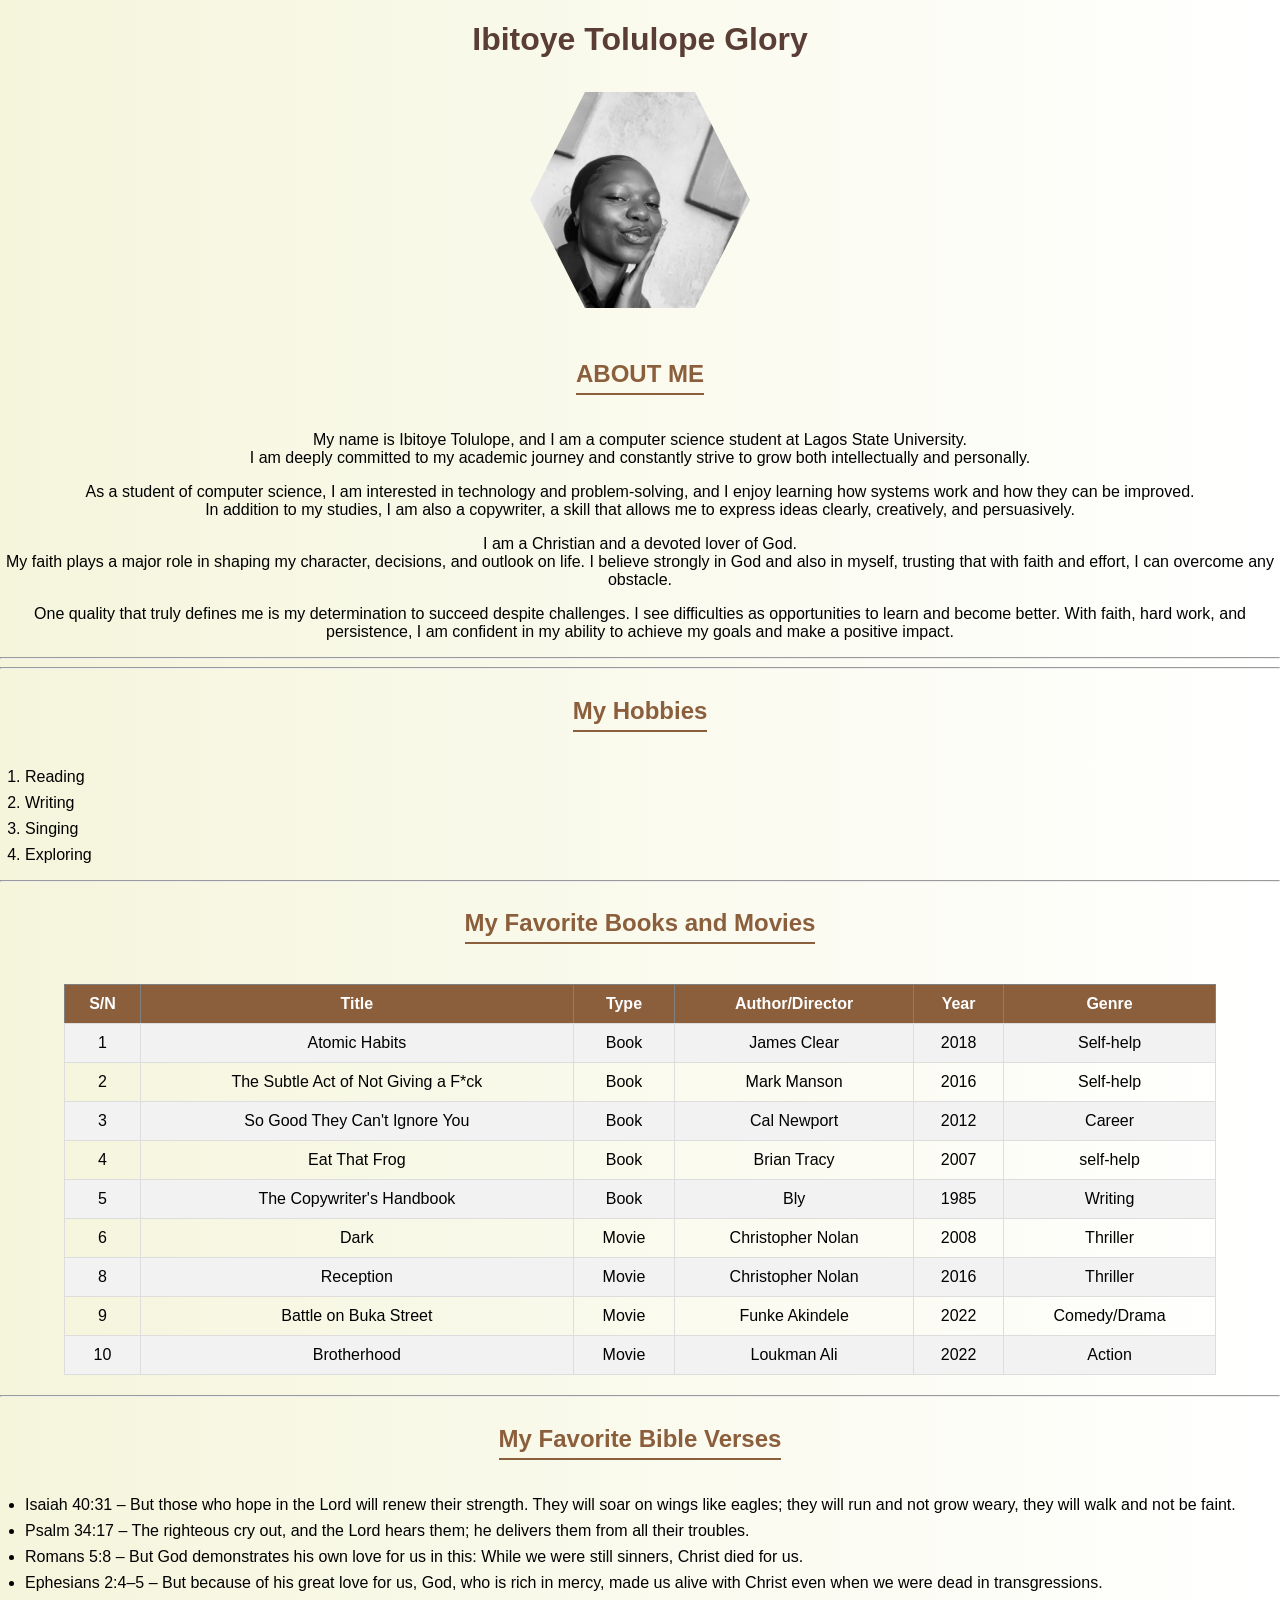
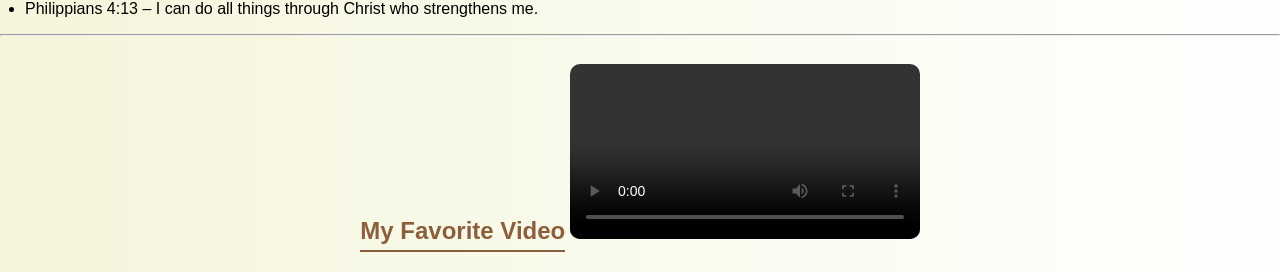
<file: index.html>
<!DOCTYPE html>
<html>
<head>
  <title>Ibitoye Tolulope Glory</title>
  <link rel="stylesheet" href="style.css">
</head>
<body>

    <h1>Ibitoye Tolulope Glory</h1>

    <div class="hexagon">
       <img src="images/photo.jpg" alt="My Photo">
    </div>
    <h2>
        ABOUT ME
    </h2>

    <p>
        My name is Ibitoye Tolulope, and I am a computer science student at Lagos State University.<br> I am deeply committed to my academic journey and constantly strive to grow both intellectually and personally.
    </p>
    <p>
        As a student of computer science, I am interested in technology and problem-solving, and I enjoy learning how systems work and how they can be improved.<br> In addition to my studies, I am also a copywriter, a skill that allows me to express ideas clearly, creatively, and persuasively.
    </p>
    <p>
        I am a Christian and a devoted lover of God. <br> My faith plays a major role in shaping my character, decisions, and outlook on life. I believe strongly in God and also in myself, trusting that with faith and effort, I can overcome any obstacle.
    </p>
    <p>
        One quality that truly defines me is my determination to succeed despite challenges. I see difficulties as opportunities to learn and become better. With faith, hard work, and persistence, I am confident in my ability to achieve my goals and make a positive impact.
    </p>
    <hr>

<hr>

<h2>My Hobbies</h2>
<ol>
  <li>Reading</li>
  <li>Writing</li>
  <li>Singing</li>
  <li>Exploring</li>
</ol>

<hr>

<h2>My Favorite Books and Movies</h2>

<table border="1" cellpadding="10" cellspacing="0">
  <tr>
    <th>S/N</th>
    <th>Title</th>
    <th>Type</th>
    <th>Author/Director</th>
    <th>Year</th>
    <th>Genre</th>
  </tr>

  <tr>
    <td>1</td>
    <td>Atomic Habits</td>
    <td>Book</td>
    <td>James Clear</td>
    <td>2018</td>
    <td>Self-help</td>
  </tr>

  <tr>
    <td>2</td>
    <td>The Subtle Act of Not Giving a F*ck</td>
    <td>Book</td>
    <td>Mark Manson</td>
    <td>2016</td>
    <td>Self-help</td>
  </tr>

  <tr>
    <td>3</td>
    <td>So Good They Can't Ignore You</td>
    <td>Book</td>
    <td>Cal Newport</td>
    <td>2012</td>
    <td>Career</td>
  </tr>

  <tr>
    <td>4</td>
    <td>Eat That Frog</td>
    <td>Book</td>
    <td>Brian Tracy</td>
    <td>2007</td>
    <td>self-help</td>
  </tr>

  <tr>
    <td>5</td>
    <td>The Copywriter's Handbook</td>
    <td>Book</td>
    <td>Bly</td>
    <td>1985</td>
    <td>Writing</td>
  </tr>

  <tr>
    <td>6</td>
    <td>Dark</td>
    <td>Movie</td>
    <td>Christopher Nolan</td>
    <td>2008</td>
    <td>Thriller</td>
  </tr>

  <tr>
    <td>8</td>
    <td>Reception</td>
    <td>Movie</td>
    <td>Christopher Nolan</td>
    <td>2016</td>
    <td>Thriller</td>
  </tr>

  <tr>
    <td>9</td>
    <td>Battle on Buka Street</td>
    <td>Movie</td>
    <td>Funke Akindele</td>
    <td>2022</td>
    <td>Comedy/Drama</td>
  </tr>

  <tr>
    <td>10</td>
    <td>Brotherhood</td>
    <td>Movie</td>
    <td>Loukman Ali</td>
    <td>2022</td>
    <td>Action</td>
  </tr>
</table>

<hr>

<h2>My Favorite Bible Verses</h2>
<ul>
  <li>Isaiah 40:31 – But those who hope in the Lord will renew their strength. They will soar on wings like eagles; they will run and not grow weary, they will walk and not be faint.</li>
  <li>Psalm 34:17 – The righteous cry out, and the Lord hears them; he delivers them from all their troubles.</li>
  <li>Romans 5:8 – But God demonstrates his own love for us in this: While we were still sinners, Christ died for us.</li>
  <li>Ephesians 2:4–5 – But because of his great love for us, God, who is rich in mercy, made us alive with Christ even when we were dead in transgressions.</li>
  <li>Philippians 4:13 – I can do all things through Christ who strengthens me.</li>
</ul>

<hr>

<h2>My Favorite Video</h2>
  
<video controls width="350">
   <source src="videos/favorite.mp4" type="video/mp4">
</video>

</body>
</html>
</file>
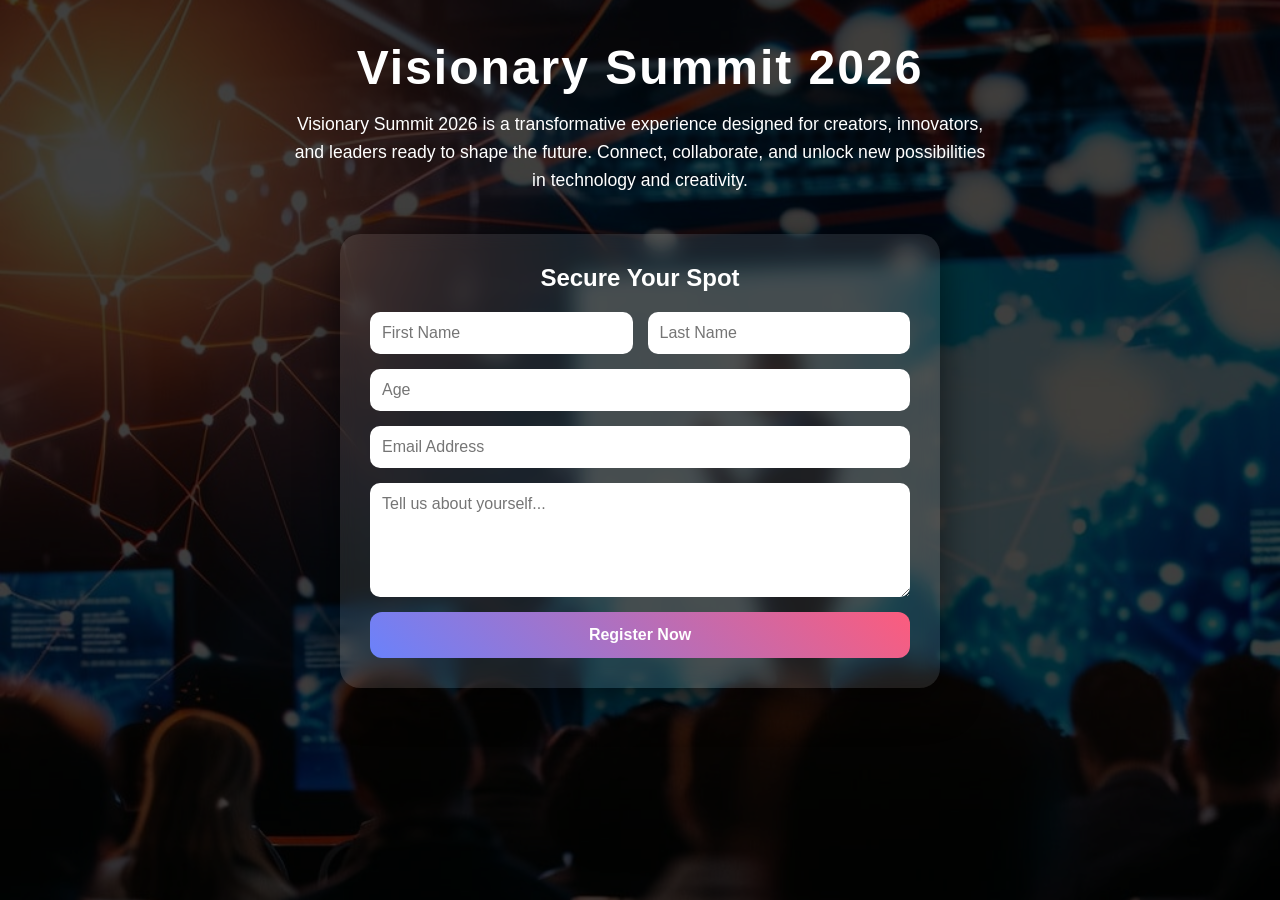
<file: event-website/index.html>
<!DOCTYPE html>
<html lang="en">
<head>
    <meta charset="UTF-8">
    <title>Visionary Summit 2026</title>
    <meta name="viewport" content="width=device-width, initial-scale=1.0">
    <link rel="stylesheet" href="style.css">
</head>
<body>

    <div class="overlay">
        <header>
            <h1>Visionary Summit 2026</h1>
            <p>
                Visionary Summit 2026 is a transformative experience designed for creators,
                innovators, and leaders ready to shape the future. Connect, collaborate,
                and unlock new possibilities in technology and creativity.
            </p>
        </header>

        <section class="form-container">
            <h2>Secure Your Spot</h2>

            <form>
                <div class="grid">
                    <input type="text" placeholder="First Name" required>
                    <input type="text" placeholder="Last Name" required>
                </div>

                <input type="number" placeholder="Age" required>
                <input type="email" placeholder="Email Address" required>

                <textarea rows="5" placeholder="Tell us about yourself..." required></textarea>

                <button type="submit">Register Now</button>
            </form>
        </section>
    </div>

</body>
  </html>
</file>
<file: style.css>
body {
  font-family: Arial, sans-serif;
  background: linear-gradient(to right, #f5f5dc, #ffffff);
  margin: 0;
  padding: 0;
  text-align: center;
}

.container {
  width: 80%;
  margin: auto;
  background: white;
  padding: 20px;
  border-radius: 15px;
  box-shadow: 0 0 15px rgba(0,0,0,0.2);
  margin-top: 30px;
  margin-bottom: 30px;
}

h1 {
  color: #5a3e36;
}

h2 {
  color: #8b5e3c;
  border-bottom: 2px solid #8b5e3c;
  display: inline-block;
  padding-bottom: 5px;
}

.hexagon {
  width: 220px;
  height: 240px;
  margin: 20px auto;
  clip-path: polygon(
    25% 5%, 75% 5%,
    100% 50%,
    75% 95%, 25% 95%,
    0% 50%
  );
  overflow: hidden;
  box-shadow: 0 10px 20px rgba(0,0,0,0.3);
}

.hexagon img {
  width: 100%;
  height: 100%;
  object-fit: cover;
}

table {
  width: 90%;
  margin: 20px auto;
  border-collapse: collapse;
  font-size: 16px;
}

th {
  background-color: #8b5e3c;
  color: white;
  padding: 10px;
}

td {
  padding: 10px;
  border: 1px solid #ddd;
}

tr:nth-child(even) {
  background-color: #f2f2f2;
}

video {
  margin-top: 20px;
  border-radius: 10px;
  }

ul {
  padding-left: 25px;
  text-align: left;
}

ul li {
  margin: 8px 0;
}
/* List alignment fix */
ol, ul {
  padding-left: 25px;
  text-align: left;
}

ol li, ul li {
  margin: 8px 0;
}
display: flex;
flex-direction: column-reverse;
</file>
<file: event-website/style.css>
* {
    margin: 0;
    padding: 0;
    box-sizing: border-box;
    font-family: 'Segoe UI', sans-serif;
}

body {
    background: url("images/bg.jpg") no-repeat center center/cover;
    height: 100vh;
}

.overlay {
    background: rgba(0, 0, 0, 0.75);
    min-height: 100vh;
    padding: 40px 20px;
    color: white;
}

header {
    text-align: center;
    margin-bottom: 40px;
    animation: fadeIn 1.5s ease-in-out;
}

header h1 {
    font-size: 3rem;
    margin-bottom: 15px;
    letter-spacing: 2px;
}

header p {
    max-width: 700px;
    margin: auto;
    line-height: 1.6;
    font-size: 1.1rem;
}

.form-container {
    background: rgba(255, 255, 255, 0.1);
    backdrop-filter: blur(10px);
    max-width: 600px;
    margin: auto;
    padding: 30px;
    border-radius: 20px;
    box-shadow: 0 10px 40px rgba(0,0,0,0.6);
    animation: slideUp 1.5s ease-in-out;
}

.form-container h2 {
    text-align: center;
    margin-bottom: 20px;
}

form {
    display: flex;
    flex-direction: column;
    gap: 15px;
}

.grid {
    display: grid;
    grid-template-columns: 1fr 1fr;
    gap: 15px;
}

input, textarea {
    padding: 12px;
    border-radius: 10px;
    border: none;
    outline: none;
    font-size: 1rem;
}

input:focus, textarea:focus {
    box-shadow: 0 0 10px #6a82fb;
}

button {
    padding: 14px;
    border: none;
    border-radius: 12px;
    font-size: 1rem;
    font-weight: bold;
    cursor: pointer;
    background: linear-gradient(45deg, #6a82fb, #fc5c7d);
    color: white;
    transition: transform 0.3s ease, box-shadow 0.3s ease;
}

/* BUTTON ANIMATION */
button:hover {
    transform: translateY(-4px);
    box-shadow: 0 8px 20px rgba(255, 0, 150, 0.5);
}

/* Animations */
@keyframes fadeIn {
    from {opacity: 0;}
    to {opacity: 1;}
}

@keyframes slideUp {
    from {
        transform: translateY(50px);
        opacity: 0;
    }
    to {
        transform: translateY(0);
        opacity: 1;
    }
}

/* RESPONSIVE */
@media (max-width: 768px) {
    .grid {
        grid-template-columns: 1fr;
    }

    header h1 {
        font-size: 2rem;
    }
  }
</file>
